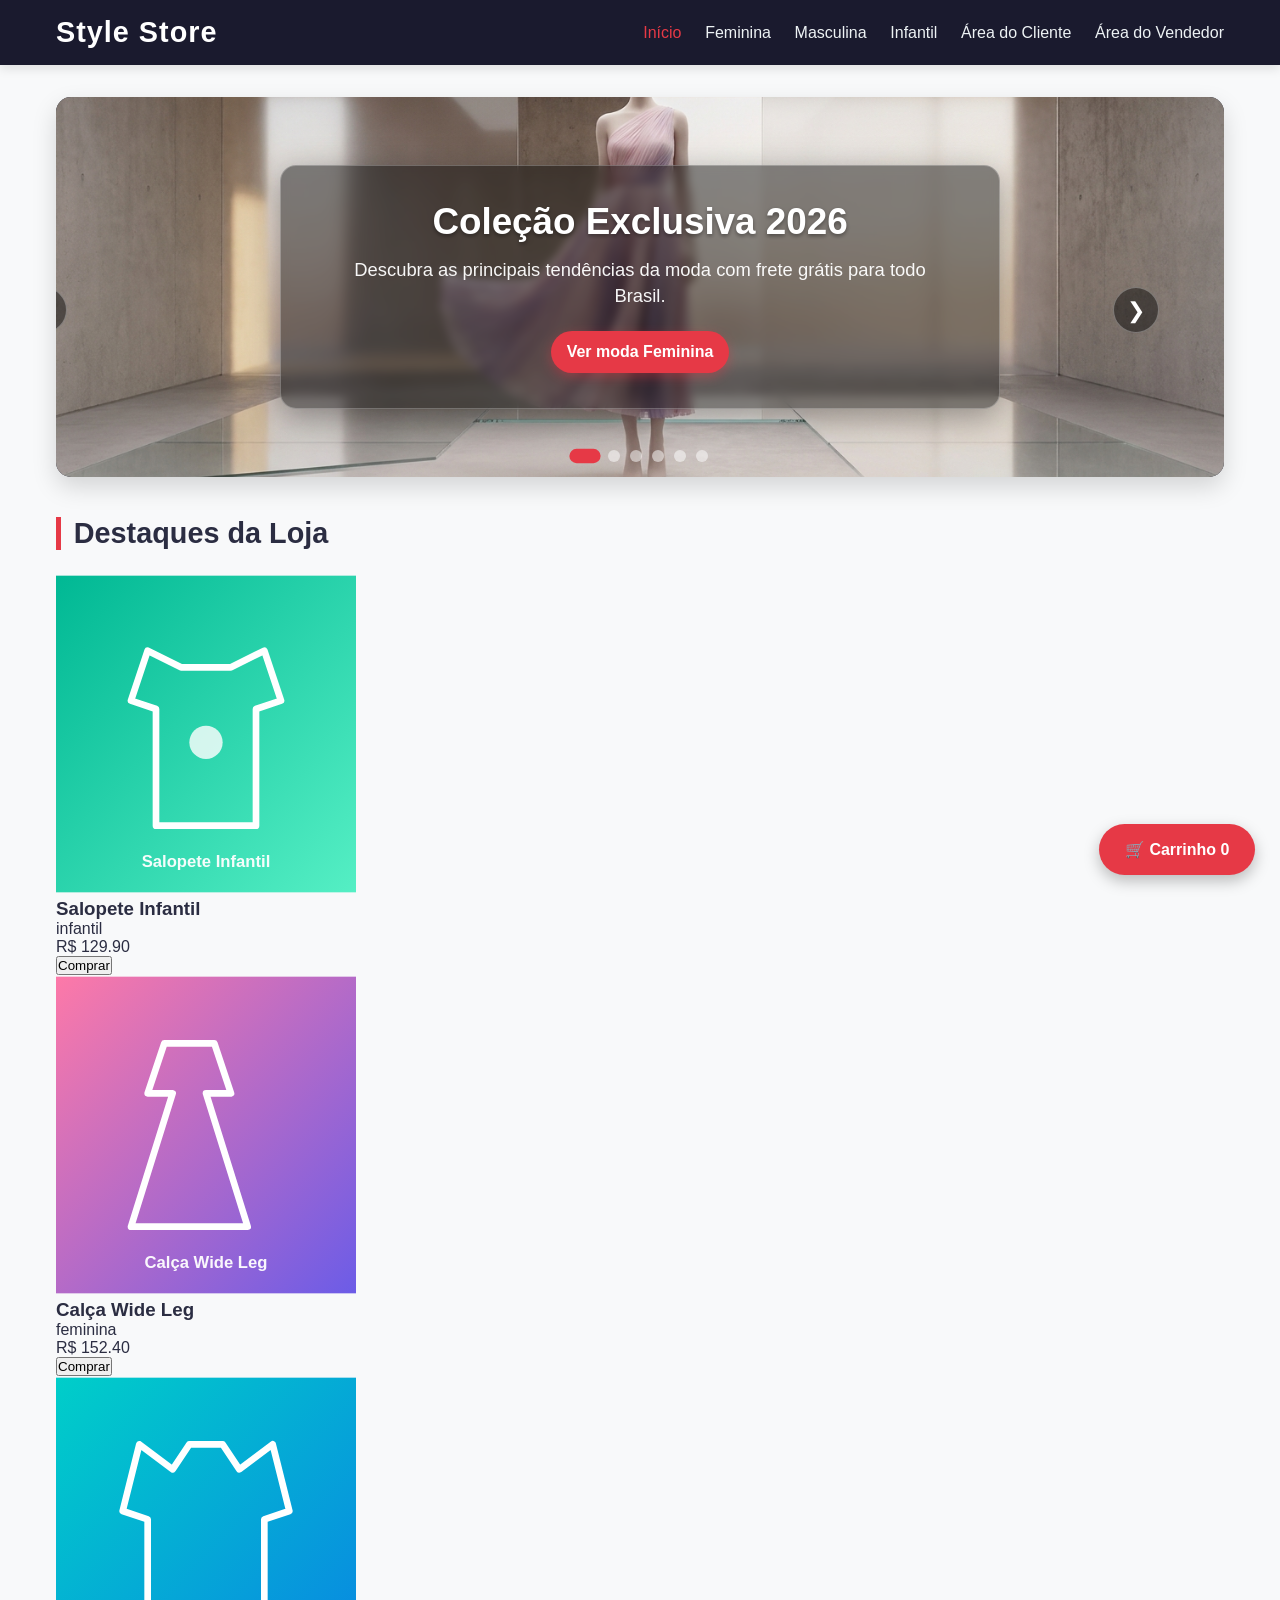
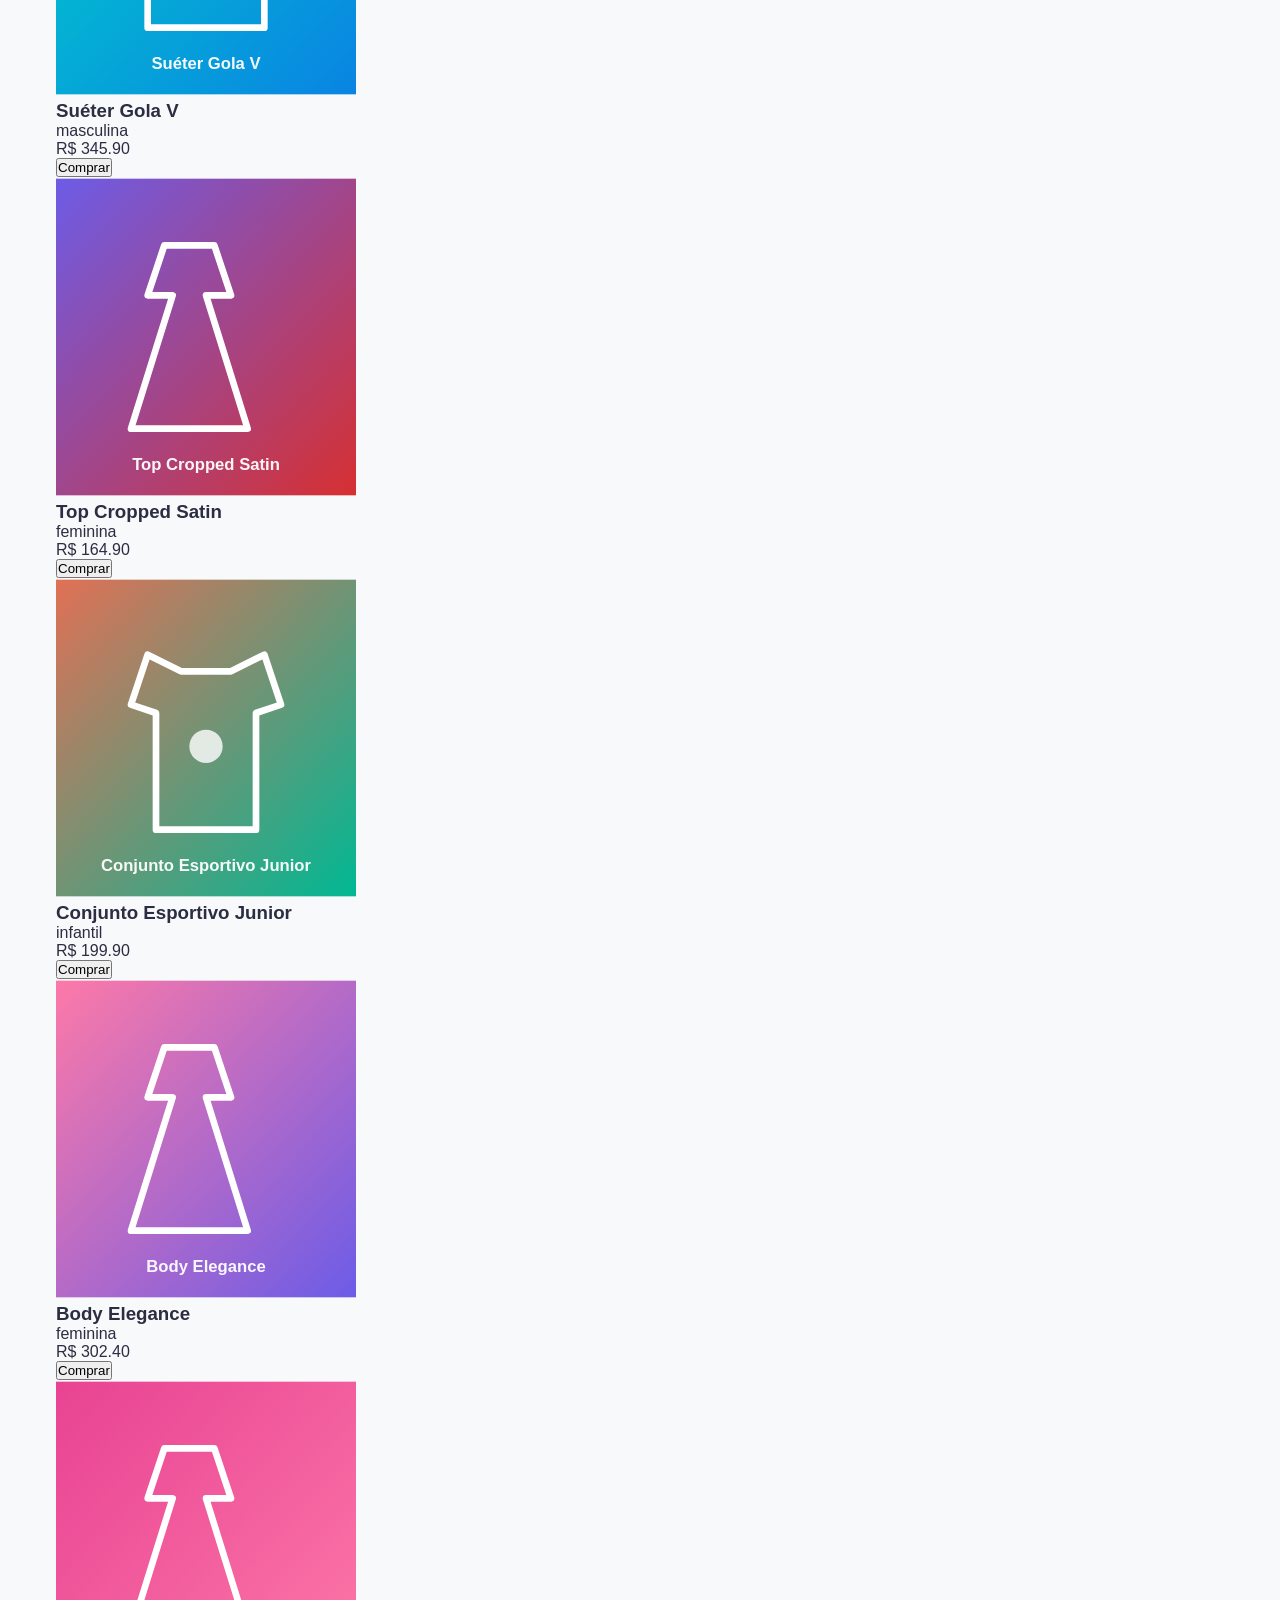
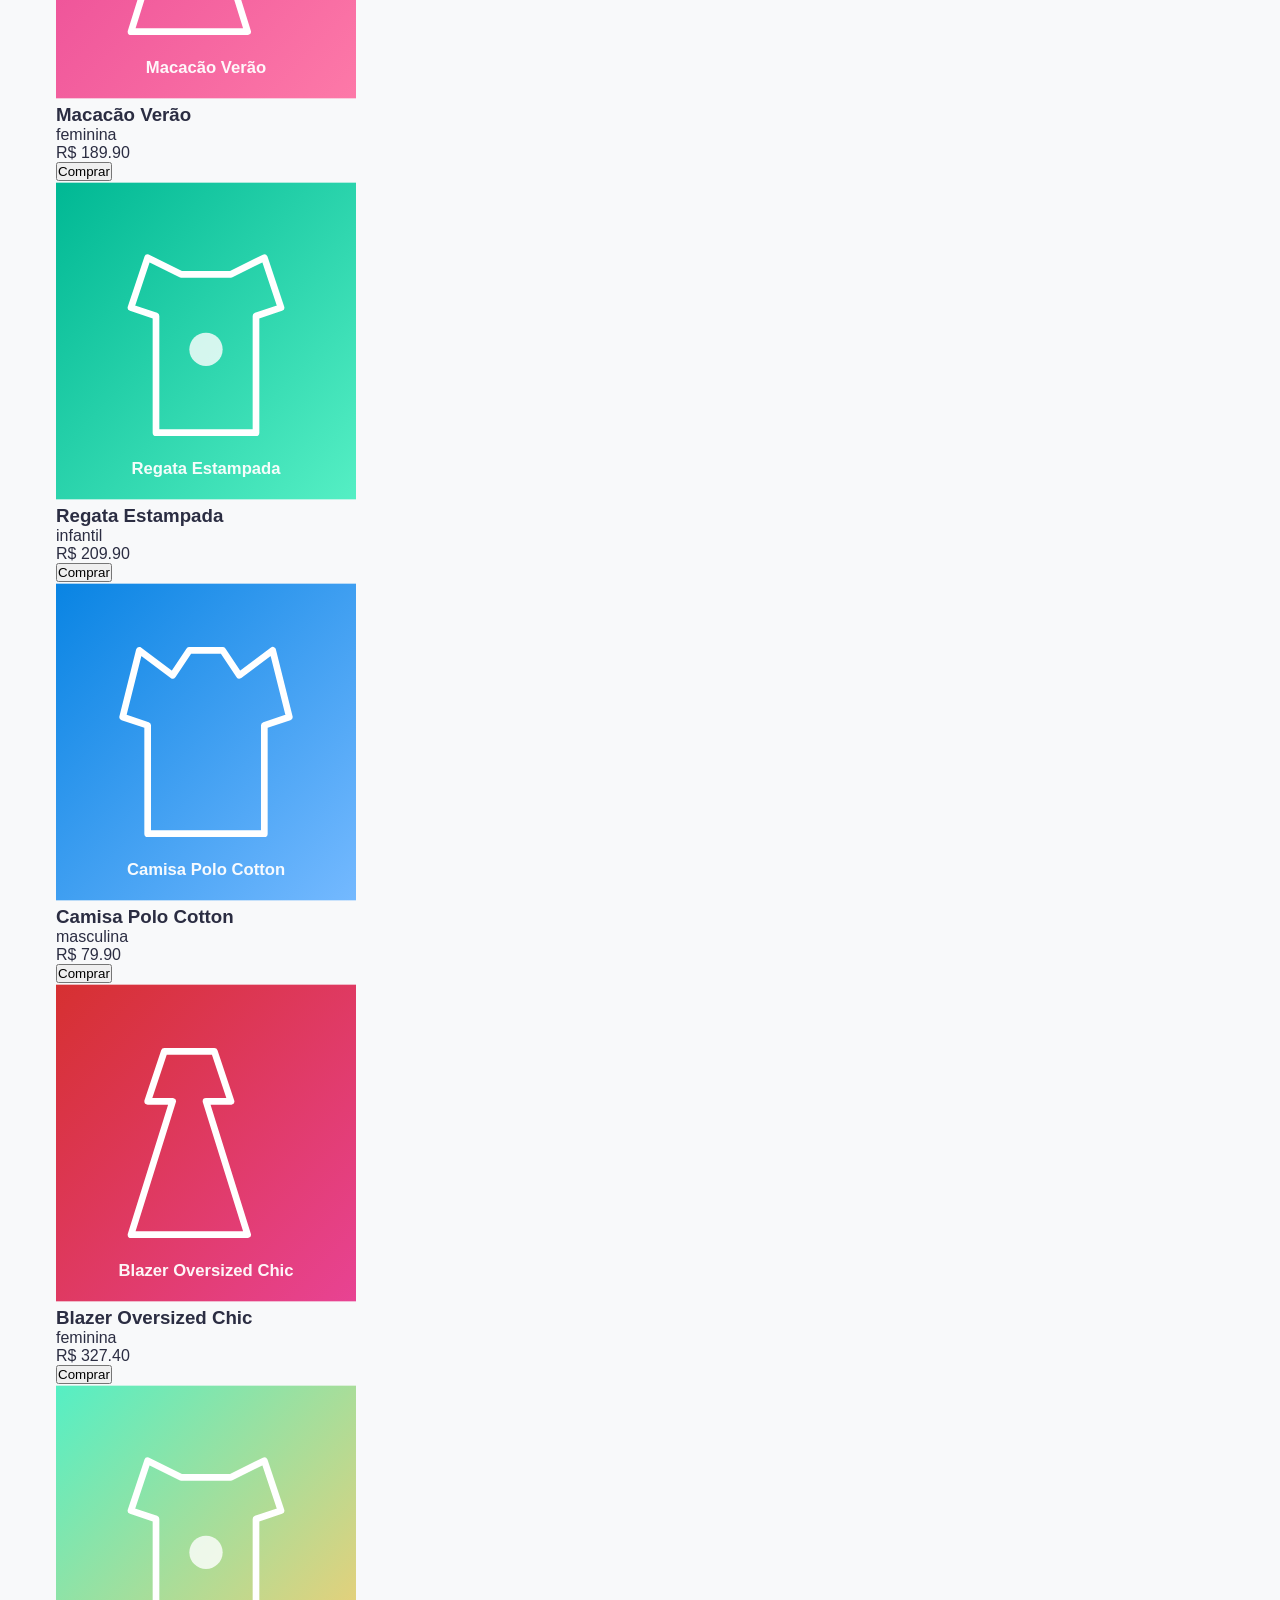
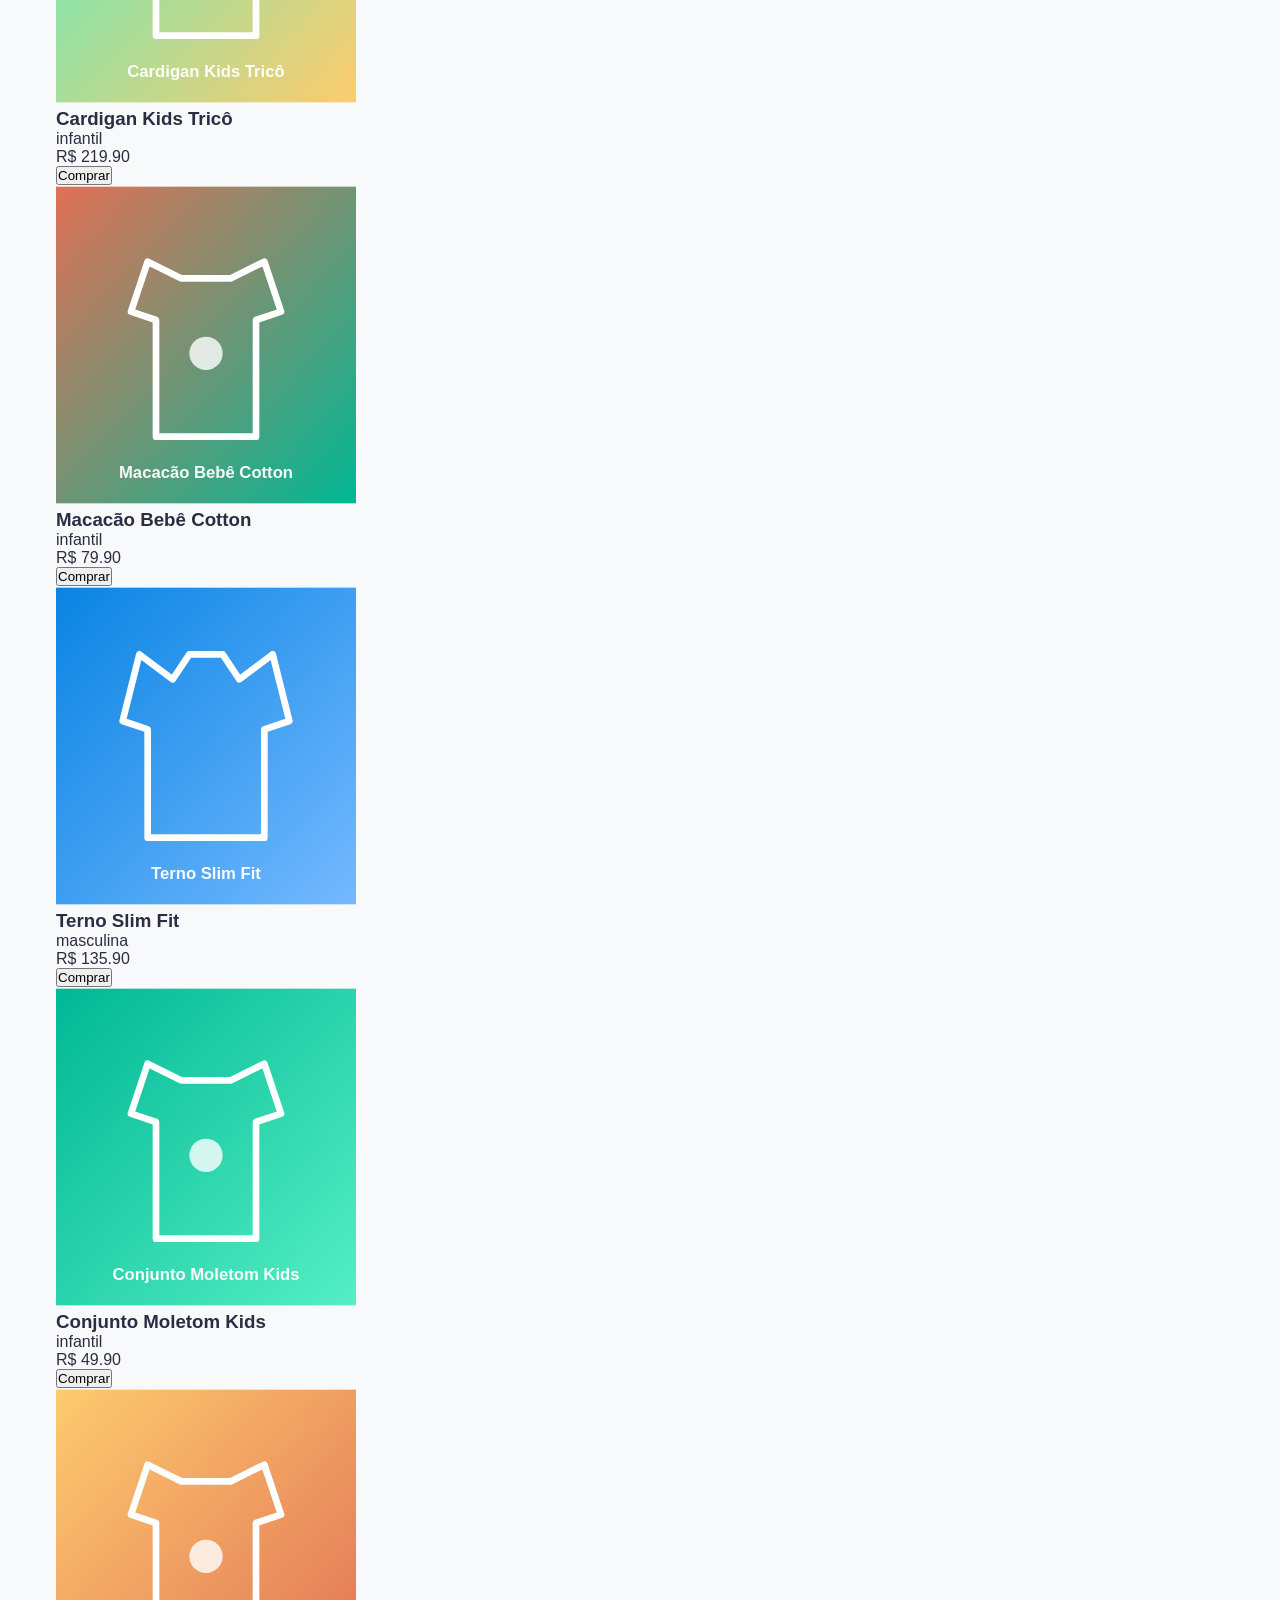
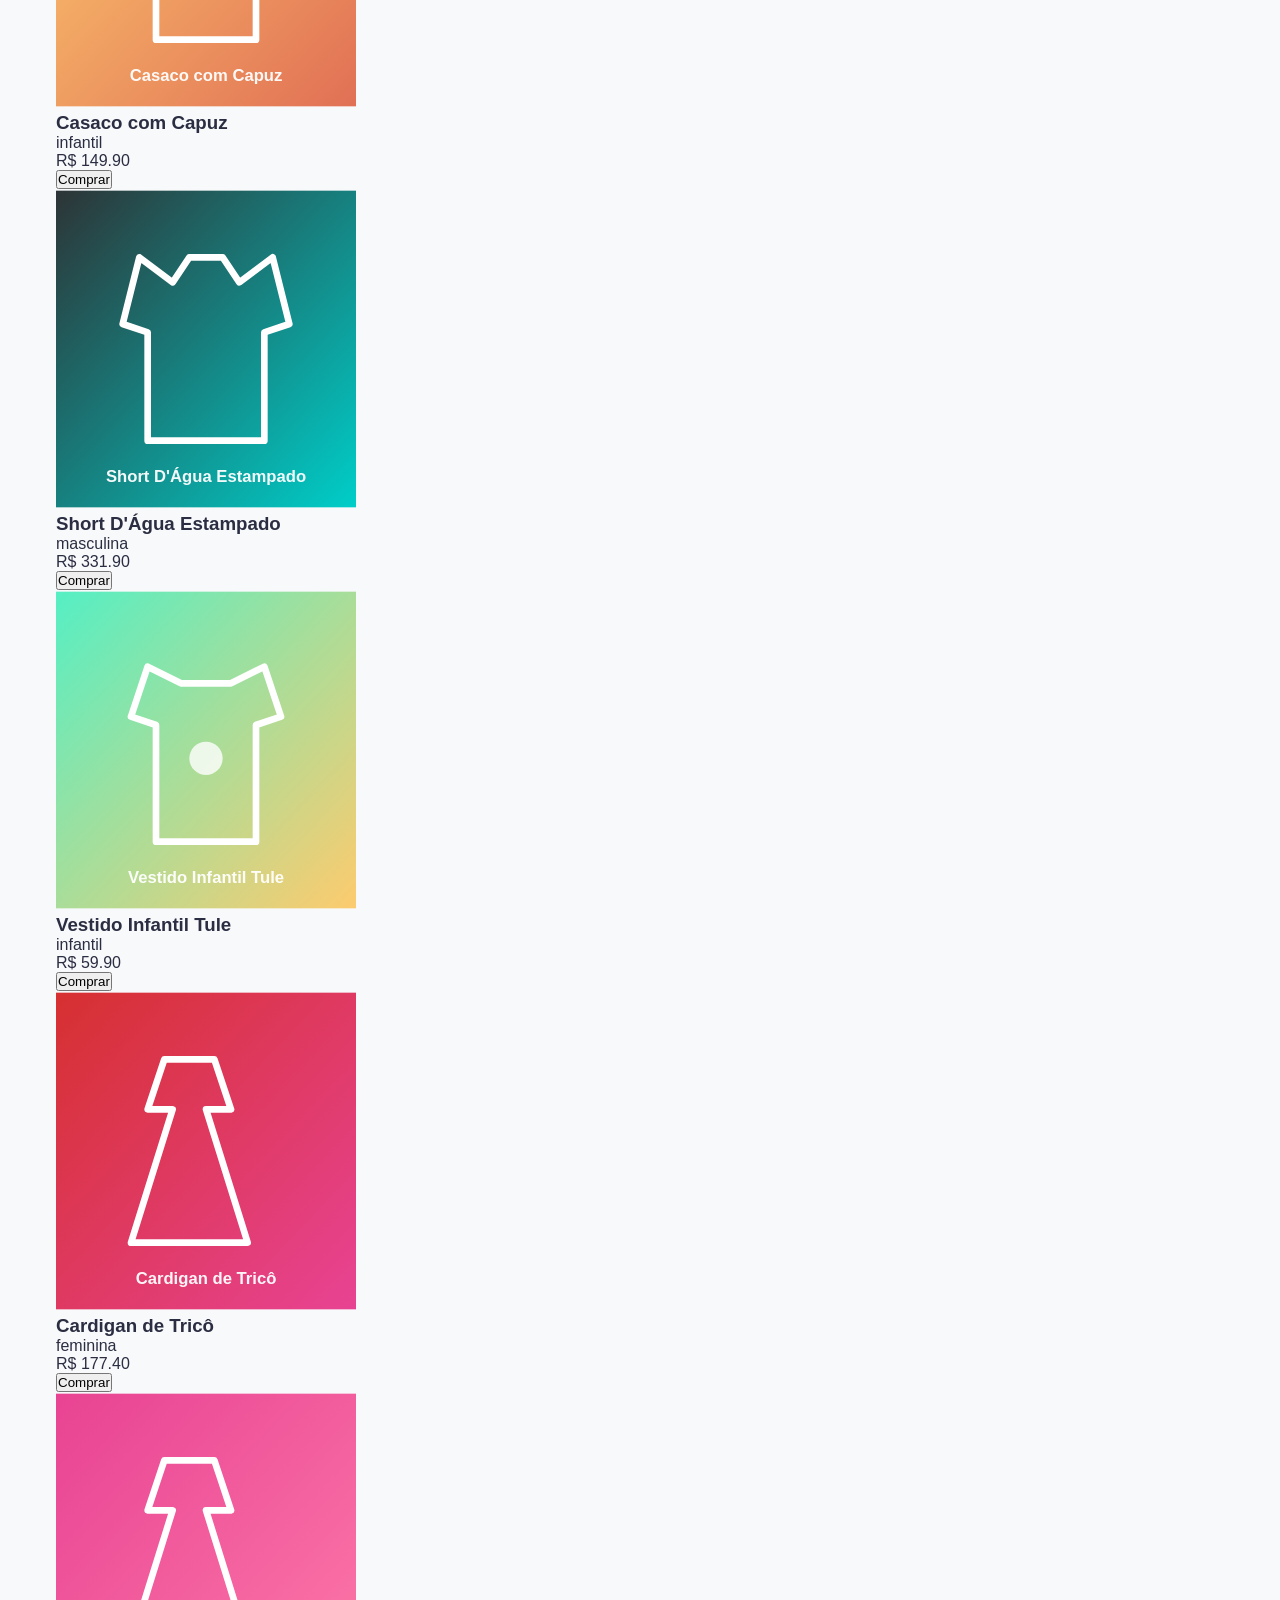
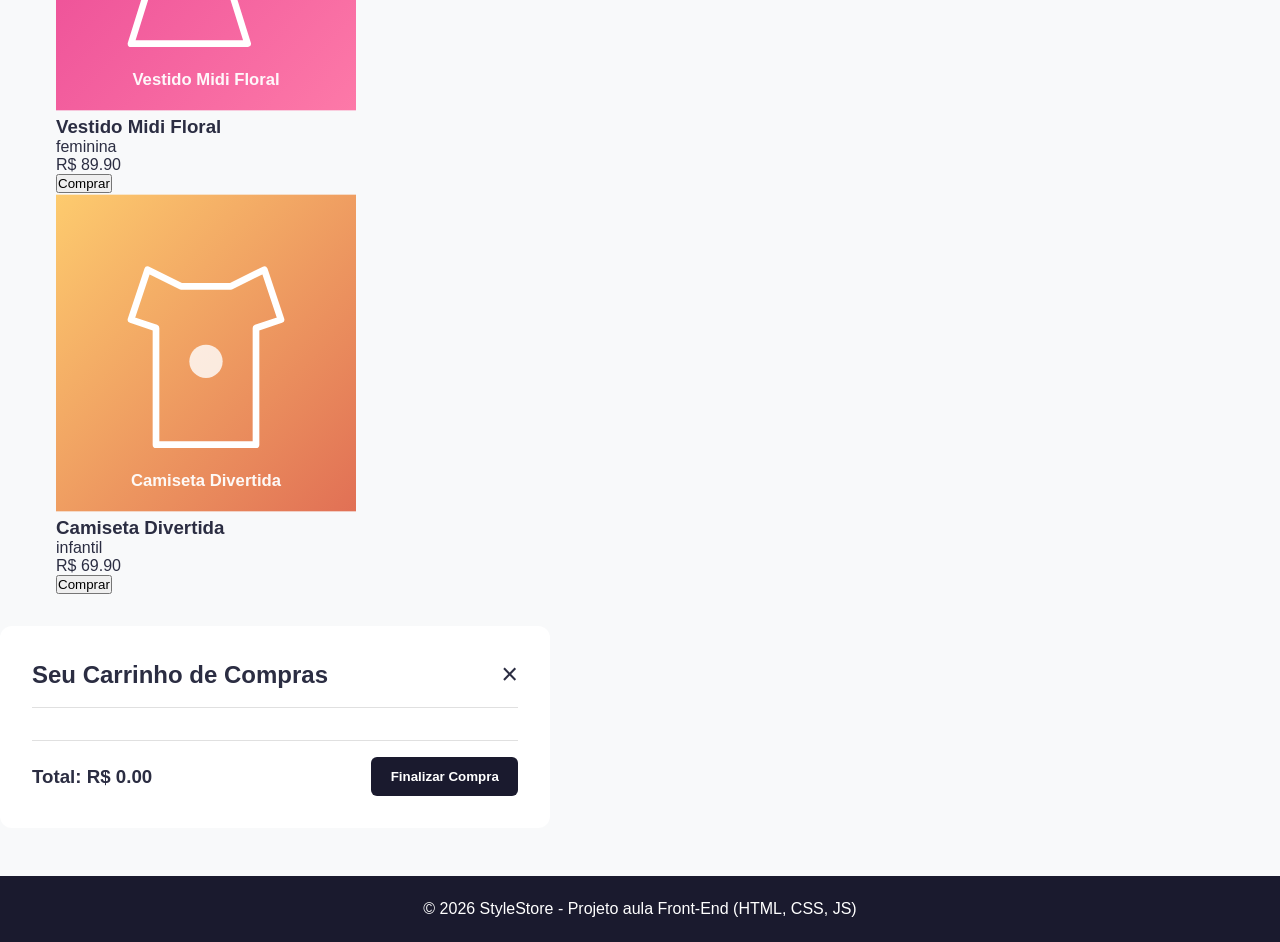
<file: index.html>
<!DOCTYPE html>
<html lang="pt-br">
 
<head>
    <meta charset="UTF-8">
    <meta name="viewport" content="width=device-width, initial-scale=1.0">
    <title>Style Store - Home</title>
    <link rel="stylesheet" href="css/style.css">
</head>
 
<body>
 
    <!-- Cabeçalho Principal -->
    <header>
        <div class="header-container">
            <h1>Style Store</h1>
 
            <nav>
                <a href="index.html" class="active">Início</a>
                <a href="feminina.html">Feminina</a>
                <a href="masculina.html">Masculina</a>
                <a href="infantil.html">Infantil</a>
                <a href="cliente.html">Área do Cliente</a>
                <a href="vendedor.html">Área do Vendedor</a>
            </nav>
        </div>
    </header>
 
    <!-- Conteúdo Principal -->
    <main class="container">
 
        <!-- Banner Carrossel -->
        <section class="carrossel-container"
            onmouseenter="pausarCarrossel()"
            onmouseleave="iniciarCarrosselAuto()">
 
            <div class="carrossel-wrapper" id="carrossel-slides">
                <!-- Slides gerados pelo JavaScript -->
            </div>
 
            <!-- Botões de Navegação -->
            <button class="carrossel-btn btn-prev"
                onclick="mudarSlide(-1)"
                aria-label="Slide Anterior">
                &#10094;
            </button>
 
            <button class="carrossel-btn btn-next"
                onclick="mudarSlide(1)"
                aria-label="Próximo Slide">
                &#10095;
            </button>
 
            <!-- Indicadores -->
            <div class="carrossel-indicadores"
                id="carrossel-indicadores">
            </div>
 
        </section>
 
        <!-- Produtos em Destaque -->
        <section>
            <h2 class="titulo-secao">Destaques da Loja</h2>
 
            <div id="grid-destaques" class="grid-produtos">
            </div>
        </section>
 
    </main>
 
    <!-- Botão Flutuante do Carrinho -->
    <div class="carrinho-flutuante"
        onclick="abrirModalCarrinho()">
 
        🛒 Carrinho
        <span id="carrinho-qtd">0</span>
 
    </div>
 
    <!-- Modal do Carrinho -->
    <div id="modal-carrinho" class="modal">
 
        <div class="modal-content">
 
            <div class="modal-header">
                <h2>Seu Carrinho de Compras</h2>
 
                <span class="fechar"
                    onclick="fecharModalCarrinho()">
                    &times;
                </span>
            </div>
 
            <div id="carrinho-itens" class="carrinho-corpo">
            </div>
 
            <div class="carrinho-rodape">
 
                <h3>
                    Total: R$
                    <span id="carrinho-total">0.00</span>
                </h3>
 
                <button class="btn-primary"
                    onclick="finalizarCompra()">
                    Finalizar Compra
                </button>
 
            </div>
 
        </div>
 
    </div>
 
    <!-- Rodapé -->
    <footer>
        <p>
            &copy; 2026 StyleStore - Projeto aula Front-End
            (HTML, CSS, JS)
        </p>
    </footer>
 
    <!-- JavaScript Principal -->
    <script src="js/main.js"></script>
 
    <script>
        document.addEventListener('DOMContentLoaded', () => {
            iniciarCarrosselBanners();
            renderizarDestaques();
        });
    </script>
 
</body>
</html>
</file>
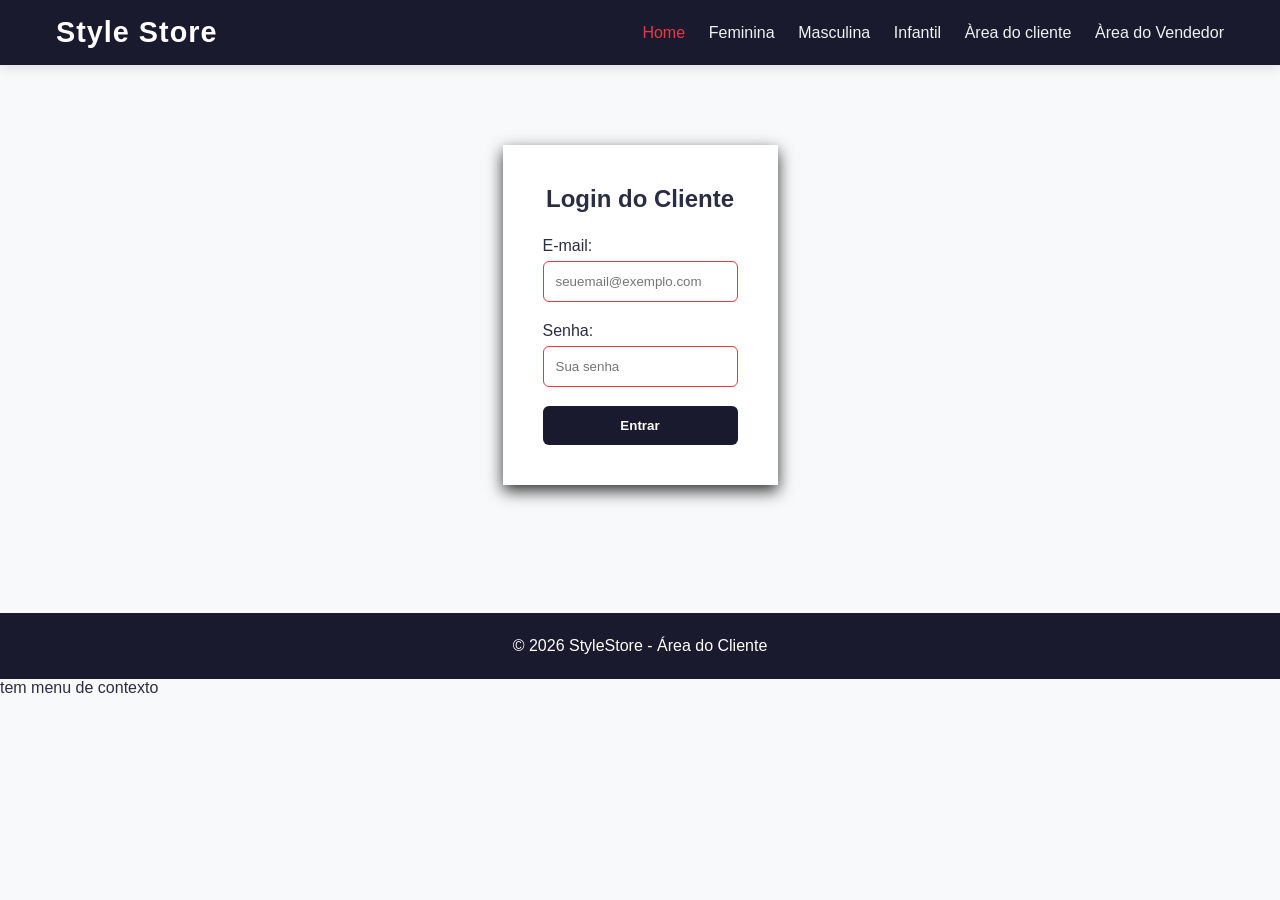
<file: cliente.html>
<!DOCTYPE html>
<html lang="pt-br">
 
<head>
    <meta charset="UTF-8">
    <meta name="viewport" content="width=device-width, initial-scale=1.0">
    <title>Style Store - Área do Cliente </title>
    <link rel="stylesheet" href="css/style.css">
</head>
 
<body>
 
    <!-- Cabeçalho Principal com navegação -->
     <header>
        <div class="header-container">
            <h1>Style Store</h1>
            <nav>
                <a href="index.html" class="active">Home</a>
                <a href="feminina.html">Feminina</a>
                <a href="masculina.html">Masculina</a>
                <a href="infantil.html">Infantil</a>
                <a href="cliente.html">Àrea do cliente</a>
                <a href="vendedor.html">Àrea do Vendedor</a>
 
            </nav>
        </div>
     </header>
 
     <main class="container">
        <!-- Formulario de autenticação -->
         <div id="box-login" class="card-form">
         <h2>Login do Cliente</h2>
         <form onsubmit="realizarLoginCliente(event)">
            <div class="form-group">
                <label>E-mail:</label>
                <input  type="email" id="cliente-email" required placeholder="seuemail@exemplo.com">
                </div>
                <div class="form-group">
                    <label>Senha:</label>
                    <input type="password" id="cliente-senha" required placeholder="Sua senha">
                </div>
                <button type="submit" class="btn-primary btn-block">Entrar</button>
            </form>
         </div>
 
          <!-- Painel de Acomphamento de Pedidos (Exibo após o login)-->
           <div id="painel-cliente" class="painel-escondido">
            <div class="topo-painel">
                <h2>Bem-vindo(a), <span id="nome-usuario-logado">Cliente</span>!</h2>
                <button class="btn-secundario" onclick="realizarLogout()">Sair</button>
            </div>
 
            <h3 class="subtitulo-painel">Meus Pedidos Realizados</h3>
            <div class="tabela-container">
                <table>
                    <thead>
                        <tr>
                                    <th>N° Pedido</th>
                                    <th>Data</th>
                                    <th>Itens</th>
                                     <th>Total</th>
                                    <th>Status de Acomphamento</th>
                                </tr>
                            </thead>
                        <tbody id="tabela-pedidos-cliente"></tbody>
                    </table>
                </div>
           </div>
     </main>
 
     <footer>
            <p>&copy; 2026 StyleStore - Área do Cliente</p>
           </footer>
 
           <!-- Script JavaScript Principal -->
            <script src="js/main.js"></script>
            <script>
                document.addEventListener('DOMContentLoaded', () => {
                  renderizarDestaques();
                });
            </script>
</body>
</html>
tem menu de contexto
 
    <script>
        document.addEventListener('DOMContentLoaded', () => {
            iniciarCarrosselBanners();
            verificarSessaoCliente();
        });
    </script>
 
</body>
</html>
</file>
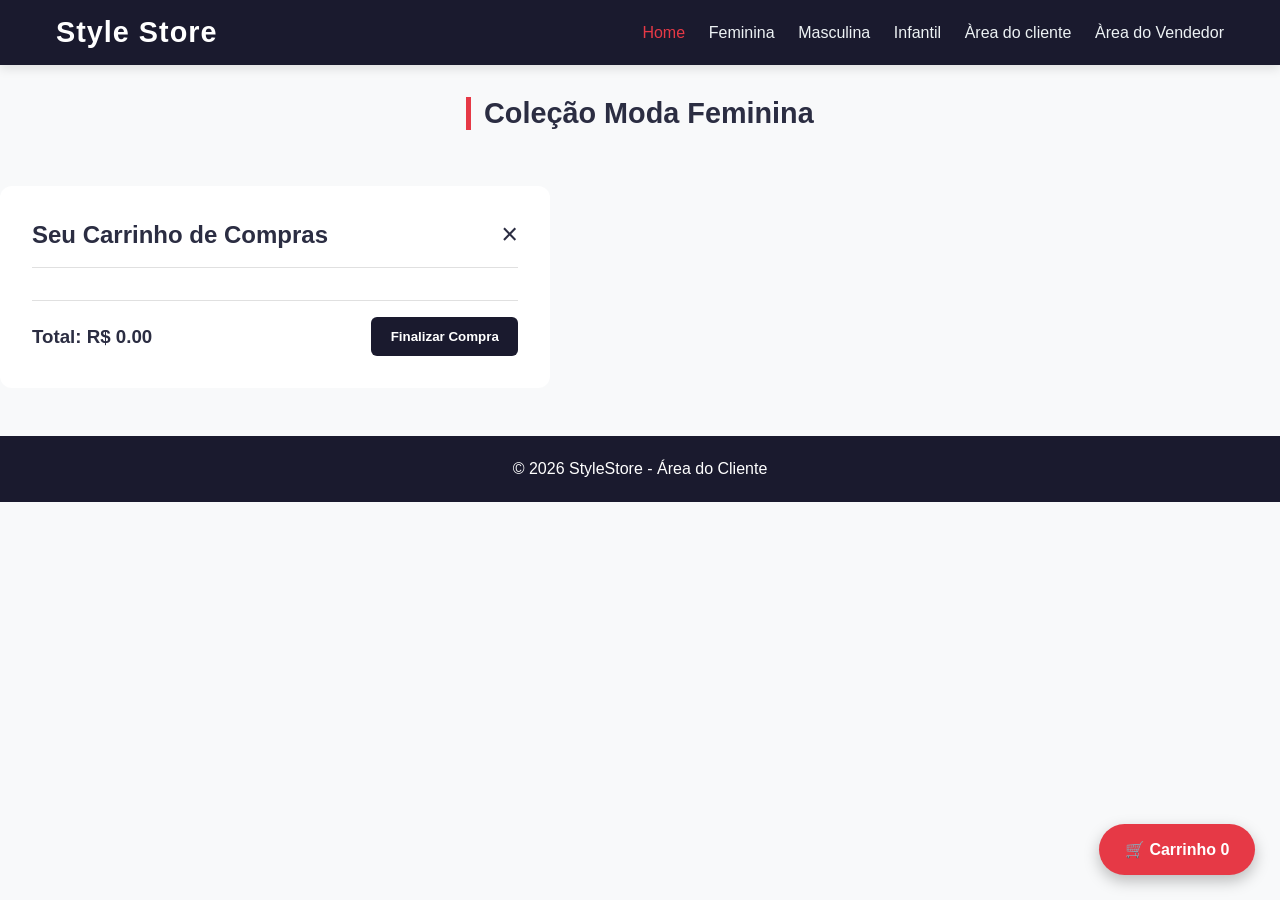
<file: feminina.html>
<!DOCTYPE html>
<html lang="pt-br">
 
<head>
    <meta charset="UTF-8">
    <meta name="viewport" content="width=device-width, initial-scale=1.0">
    <title>Style Store - Moda Feminina</title>
    <link rel="stylesheet" href="css/style.css">
</head>
 
<body>
 
    <!-- Cabeçalho Principal com navegação -->
     <header>
        <div class="header-container">
            <h1>Style Store</h1>
            <nav>
                <a href="index.html" class="active">Home</a>
                <a href="feminina.html">Feminina</a>
                <a href="masculina.html">Masculina</a>
                <a href="infantil.html">Infantil</a>
                <a href="cliente.html">Àrea do cliente</a>
                <a href="vendedor.html">Àrea do Vendedor</a>
 
            </nav>
        </div>
     </header>
     <main class="container">
        <h2 class="titulo-secao">Coleção Moda Feminina</h2>
        <div id="grid-feminina" class="grid-produtos"></div>
     </main>
 
     <div class="carrinho-flutuante" onclick="abrirModalCarrinho()">
         🛒 Carrinho <span id="carrinho-qtd">0</span>  
         </div>
 
         <!-- Modal do Carrinho de Compras -->
          <div id="modal-carrinho" class="modal">
            <div class="modal-content">
                <div class="modal-header">
                    <h2>Seu Carrinho de Compras</h2>
                    <span class="fechar" onclick="fecharModalCarrinho()">&times;</span>
                </div>
                <div id="carrinho-itens" class="carrinho-corpo"></div>
                <div class="carrinho-rodape">
                    <h3>Total: R$ <span id="carrinho-total">0.00</span></h3>
                    <button class="btn-primary" onclick="finalizarCompra()">Finalizar Compra</button>
                </div>
            </div>
          </div>
 
          <footer>
            <p>&copy; 2026 StyleStore - Área do Cliente</p>
           </footer>
 
           <!-- Script JavaScript Principal -->
            <script src="js/main.js"></script>
            <script>
                document.addEventListener('DOMContentLoaded', () => {
                  verificarSessaoCliente();
                });
            </script>
 
 
</body>
</html>
</file>
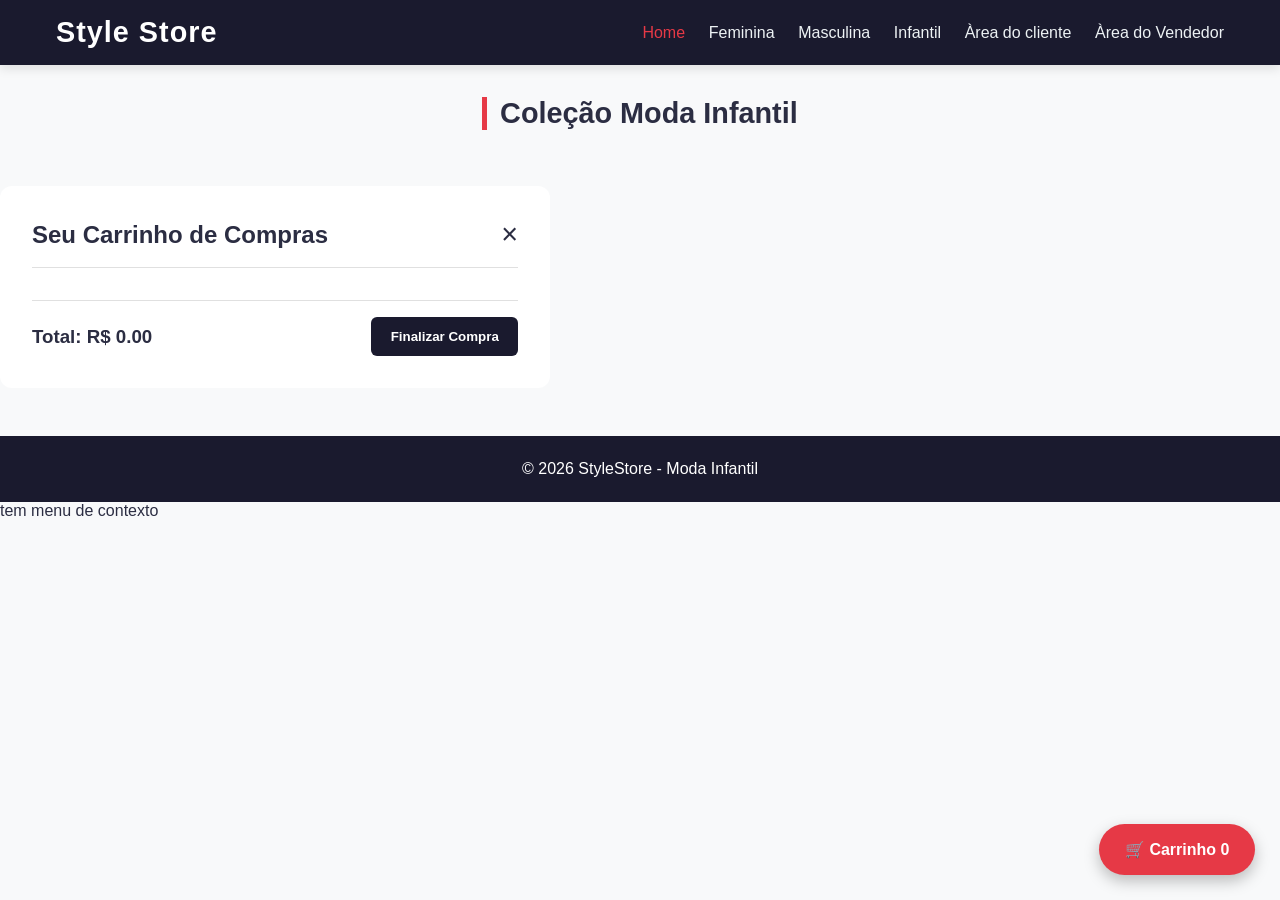
<file: infantil.html>
<!DOCTYPE html>
<html lang="pt-br">
 
<head>
    <meta charset="UTF-8">
    <meta name="viewport" content="width=device-width, initial-scale=1.0">
    <title>Style Store - Moda Infantil</title>
    <link rel="stylesheet" href="css/style.css">
</head>
 
<body>
 
    <!-- Cabeçalho Principal com navegação -->
     <header>
        <div class="header-container">
            <h1>Style Store</h1>
            <nav>
                <a href="index.html" class="active">Home</a>
                <a href="feminina.html">Feminina</a>
                <a href="masculina.html">Masculina</a>
                <a href="infantil.html">Infantil</a>
                <a href="cliente.html">Àrea do cliente</a>
                <a href="vendedor.html">Àrea do Vendedor</a>
 
            </nav>
        </div>
     </header>
 
     <main class="container">
        <h2 class="titulo-secao">Coleção Moda Infantil</h2>
        <div id="grid-infantil" class="grid-produtos"></div>
     </main>
 
     <div class="carrinho-flutuante" onclick="abrirModalCarrinho()">
         🛒 Carrinho <span id="carrinho-qtd">0</span>  
         </div>
 
         <!-- Modal do Carrinho de Compras -->
          <div id="modal-carrinho" class="modal">
            <div class="modal-content">
                <div class="modal-header">
                    <h2>Seu Carrinho de Compras</h2>
                    <span class="fechar" onclick="fecharModalCarrinho()">&times;</span>
                </div>
                <div id="carrinho-itens" class="carrinho-corpo"></div>
                <div class="carrinho-rodape">
                    <h3>Total: R$ <span id="carrinho-total">0.00</span></h3>
                    <button class="btn-primary" onclick="finalizarCompra()">Finalizar Compra</button>
                </div>
            </div>
          </div>
 
          <footer>
            <p>&copy; 2026 StyleStore - Moda Infantil</p>
           </footer>
 
           <!-- Script JavaScript Principal -->
            <script src="js/main.js"></script>
            <script>
                document.addEventListener('DOMContentLoaded', () => {
                  renderizarDestaques();
                });
            </script>
 
 
</body>
</html>
tem menu de contexto
 
    <script>
        document.addEventListener('DOMContentLoaded', () => {
            iniciarCarrosselBanners();
            renderizarDestaques();
        });
    </script>
 
</body>
</html>
</file>
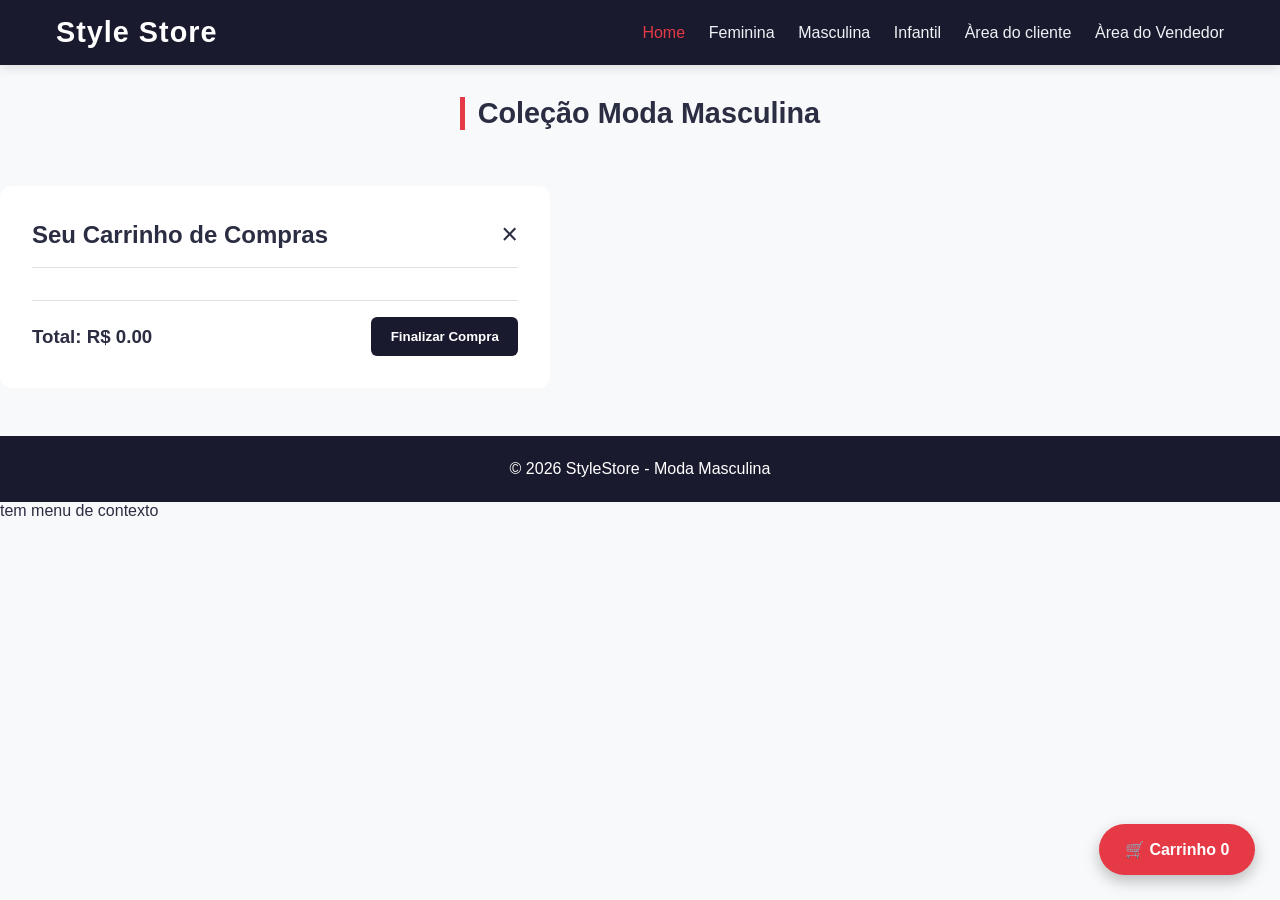
<file: masculina.html>
<!DOCTYPE html>
<html lang="pt-br">
 
<head>
    <meta charset="UTF-8">
    <meta name="viewport" content="width=device-width, initial-scale=1.0">
    <title>Style Store - Moda Masculina</title>
    <link rel="stylesheet" href="css/style.css">
</head>
 
<body>
 
    <!-- Cabeçalho Principal com navegação -->
     <header>
        <div class="header-container">
            <h1>Style Store</h1>
            <nav>
                <a href="index.html" class="active">Home</a>
                <a href="feminina.html">Feminina</a>
                <a href="masculina.html">Masculina</a>
                <a href="infantil.html">Infantil</a>
                <a href="cliente.html">Àrea do cliente</a>
                <a href="vendedor.html">Àrea do Vendedor</a>
 
            </nav>
        </div>
     </header>
 
     <main class="container">
        <h2 class="titulo-secao">Coleção Moda Masculina</h2>
        <div id="grid-masculina" class="grid-produtos"></div>
     </main>
 
     <div class="carrinho-flutuante" onclick="abrirModalCarrinho()">
         🛒 Carrinho <span id="carrinho-qtd">0</span>  
         </div>
 
         <!-- Modal do Carrinho de Compras -->
          <div id="modal-carrinho" class="modal">
            <div class="modal-content">
                <div class="modal-header">
                    <h2>Seu Carrinho de Compras</h2>
                    <span class="fechar" onclick="fecharModalCarrinho()">&times;</span>
                </div>
                <div id="carrinho-itens" class="carrinho-corpo"></div>
                <div class="carrinho-rodape">
                    <h3>Total: R$ <span id="carrinho-total">0.00</span></h3>
                    <button class="btn-primary" onclick="finalizarCompra()">Finalizar Compra</button>
                </div>
            </div>
          </div>
 
          <footer>
            <p>&copy; 2026 StyleStore - Moda Masculina</p>
           </footer>
 
           <!-- Script JavaScript Principal -->
            <script src="js/main.js"></script>
            <script>
                document.addEventListener('DOMContentLoaded', () => {
                  renderizarDestaques();
                });
            </script>
 
 
</body>
</html>
tem menu de contexto
 
    <script>
        document.addEventListener('DOMContentLoaded', () => {
            iniciarCarrosselBanners();
            renderizarDestaques();
        });
    </script>
 
</body>
</html>
</file>
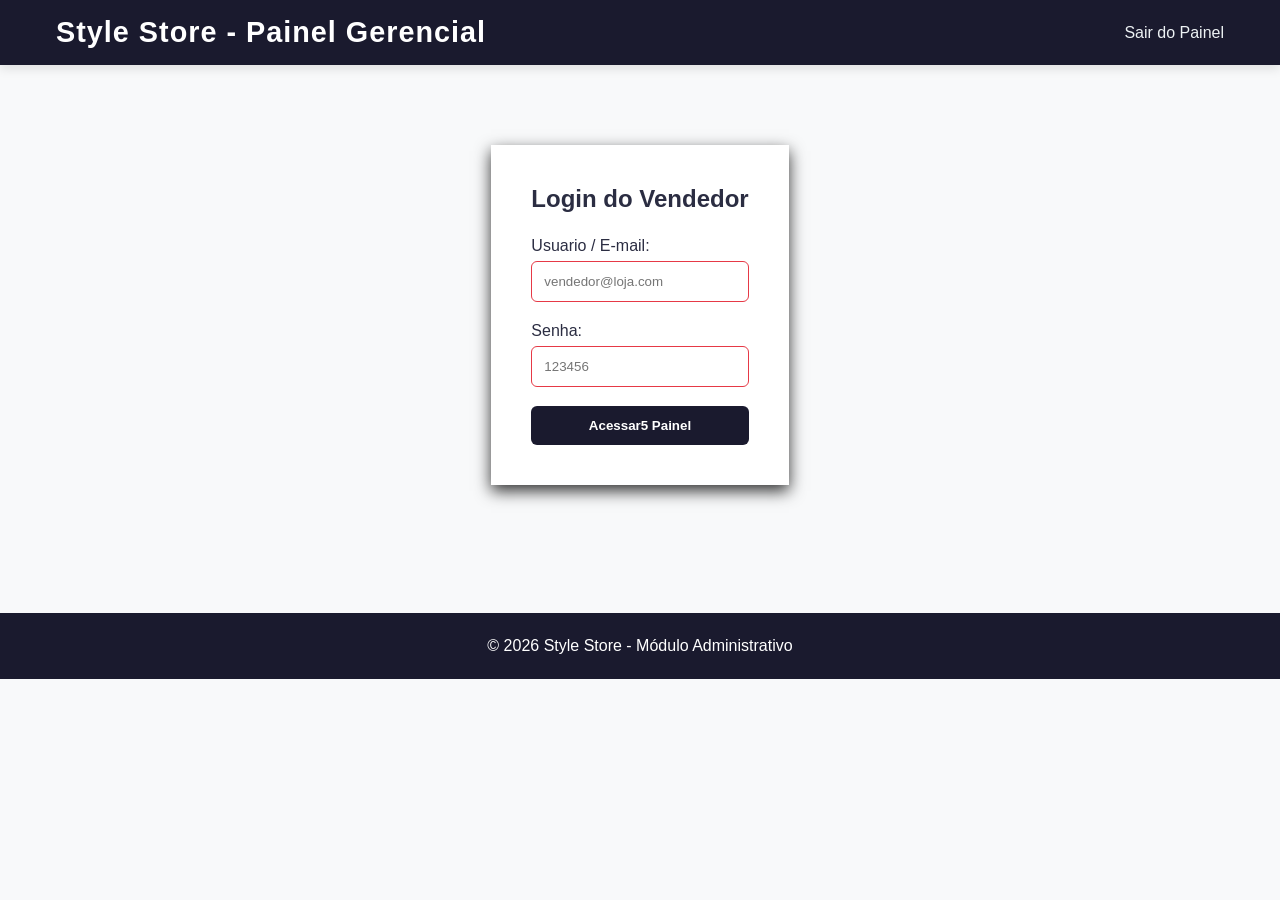
<file: vendedor.html>
<!DOCTYPE html>
<html lang="pt-br">
 
<head>
    <meta charset="UTF-8">
    <meta name="viewport" content="width=device-width, initial-scale=1.0">
    <title>Style Store - Área do vendedor</title>
    <link rel="stylesheet" href="css/style.css">
</head>
 
<body>
 
    <!-- Cabeçalho Principal com navegação -->
     <header>
        <div class="header-container">
            <h1>Style Store - Painel Gerencial</h1>
            <nav>
                <a href="index.html">Sair do Painel</a>  
            </nav>
        </div>
     </header>
 
     <main class="container">
        <!-- Tela de login do Vendedor-->
         <div id="box-login-vendedor" class="card-form">
            <h2>Login do Vendedor</h2>
            <form onsubmit="realizarLoginVendedor(event)">
                <div class="form-group">
                    <label>Usuario / E-mail:</label>
                    <input type="text" id="vendedor-user" required placeholder="vendedor@loja.com">
                </div>
                <div class="form-group">
                    <label>Senha:</label>
                    <input type="password" id="vendedor-pass" required placeholder="123456">
                </div>
                <button type="submit" class="btn-primary btn-block">Acessar5 Painel</button>
            </form>
         </div>
 
         <!-- Dashboard Adiministrativo (Exibido após Login)-->
          <div id="painel-vendedor" class="painel-escondido">
            <div class="topo-painel">
                <h2>Painel de Controle de Vendas </h2>
                <button class="btn-secundario" onclick="realizarLogoutVendedor()">Sair</button>
            </div>
 
         <!-- Botões de Exportação de Relatorio-->
          <section class="card-relatorios">
            <h3>Gerar Relatorios de Vendas</h3>
            <p>Selecione o formato desejado para Exportação instanânea:</p>
            <div class="acoes-relatorio">
                <button class="btn-relatorio btn-csv" onclick="exportarCSV()">Exportar CSV</button>
                <button class="btn-relatorio btn-excel" onclick="exportarEXCEL()">Exportar Excel</button>
                <button class="btn-relatorio btn-pdf" onclick="exportarPDF()">Exportar PDF</button>
            </div>
          </section>
 
          <!-- Tabela geral de Vendas Para Impressão e vizualização -->
           <section id="area-relatorio-impressao">
            <div class="cabecalho-relatorio-pdf">
            <h2>Style Store - Relatorio Official de Vendas</h2>
            <p>Emissão: <span id="data-relatorio"></span></p>
            <div>
 
                <h3>Historico de Pedidos Registrados</h3>
                <div class="tabela-container">
                    <table>
                        <thead>
                            <tr>
                                <th>ID Pedido</th>
                                <th>Cliente</th>
                                <th>E-mail</th>
                                <th>Data</th>
                                <th>Total (R$)</th>
                                <th>Status</th>
                            </tr>
                        </thead>
                        <tbody id="tabela-vendas-vendedor"></tbody>
                    </table>
                </div>
           </section>
          </div>
     </main>

     <footer>
            <p>&copy; 2026 Style Store - Módulo Administrativo</p>
        </footer>
 
        <script src="js/main.js"></script>
        <script>
            document.addEventListener('DOMContentLoader',() =>{
                verificarSessaoVendedor();
            });
        </script>
</body>
</file>
<file: css/style.css>
/* Configurações gerais e variaveis */
/* Definição de Cores para serem reutilizadas */
/* :root => O root, representa o elemento raiz da pagina HTML <html>*/
/* Ficando disponivel para a toda a pagina HTML */
 
:root {
    --prymary-color: #1a1a2e;
    --accent-color: #e63946;
    --bg-color: #f8f9fa;
    --card-bg:#ffffff;
    --text-color:#2b2d42;
    --border-color:#e0e0e0;
    --success-color:#2a9d8f;
}
 
/* Estilos basicos para todos os elementos da pagina */
/* O asterico '*' é o seletor universal, ele seleciona todos os elementos da pagina */
 
* {
    box-sizing: border-box; /* Controla como o navegador calcula a largura e altura dos elementos*/
    margin: 0; /* Remove as margens externas padrão */
    padding: 0; /* Remove os espaçamentos internos padrão */
    font-family: 'Segoe UI', Tahoma, Geneva, Verdana, sans-serif;
}
 
body{
    background-color: var(--bg-color);
    color: var(--text-color);
    display: flex; /* Transforma um elemento container flexivel, facilitando o alinhamento e distribuição dos elementos de um pagina*/
    flex-direction: column; /* Organiza os elementos de cima para baixo, muito utilizado para formularios, menus ferticais, barras laterais etc. */
    min-width: 100vh; /* Define a altura minima de um elemento HTML como 100% da altura da janela do navegador */
    /* vh = viewport Height = altura da área visivel da tela do navegador */
}
 
/* Trabalhando a Classe .container */
/* A Classe container é normalmente usada para centralizar e organizar o conteudo principal da pagina */
.container{
    max-width: 1200px;/* Define a largura maxima do elemento */
    margin: 2rem auto; /* Define margens externas */
    /* rem é uma unidade baseada no tamanho da fonte raiz, exemplo: 1rem = 16px entao 2rem = 32px */
    padding: 0 1rem; /* Define espaço interno - 0px em cima e embaixo - 1rem = 16px nas laterais */
    flex: 1; /* Ocupe todo o espaço disponivel */
}
 
/* Cabeçalho e Navegação */
header{
    background-color: var(--prymary-color);
    color: white;
    padding: 1rem 0;
    box-shadow: 0 4px 10px rgba(0,0,0,0.1);
}
 
.header-container{
    max-width: 1200px;
    margin: 0 auto;
    padding: 0 1rem;
    display: flex;
    justify-content: space-between;
    align-items: center;
    flex-wrap: wrap; /* Quebra de linha  quando não houver espaço suficiente */
}
 
header h1{
    font-size: 1.8rem;
    letter-spacing: 1px; /* Controla  o espaçamento entre os caracteres (letras) de um texto */
}
 
nav a{
    color: #edf2f4;
    text-decoration: none;
    margin-left: 1.2rem;
    font-weight: 500;
    transition: color 0.3s;
}

nav a:hover, nav a.active{
    color: var(--accent-color);
                
}
/*Banner carrossel*/
/*Container principal*/

.carrossel-container{
    position: relative;
    width: 100%; /*ocupar 100% da largura do elemento */
    max-width: 1200px; /*Carrosel com limite máximo de 1200px*/
    height: 380px; 
    margin-bottom: 2.5rem;
    border-radius: 15px;
    overflow: hidden;
    box-shadow: 0 10px 25px rgba(0,0,0, 0.15);
    background-color: #1a1a2e;
}

.carrossel-wrapper{
    /*Esta classe guarda todos os slides do carrosel*/
    display: flex;
    width: 100%;
    height: 100%;
    transition: transform 0.6s cubic-bezier(0.25, 1, 0.5, 1);
    /* transform 0.6s = a animação dura 0.6s (animação suave, por ex 0.2 = mto rapido e 1.5 = lento*/
    /* cubic-bezier= controla a velocida da animação*/
}
.carrossel-slide{
    min-width: 100%;
    height: 100%;
    position: relative;
    display: flex;
    align-items: center;
    justify-content: center;
}

.carrossel-slide img{
    width: 100%;
    height: 100%;
    object-fit: cover;
    position: absolute;
    top: 0;
    left: 0;
    z-index: 1;
}

.carrossel-overlay{
    position: relative;
    z-index: 2;
    background:rgba(0,0,0, 0.45);
    backdrop-filter: blur(4px); /*aplica efeito de desfoque ao que está atrás de um elemento*/
    padding: 2.2rem 3rem;
    border-radius: 16px;
    text-align: center;
    color: white;
    max-width: 720px;
    margin: 0 1.5rem; /*define o espaçamento interno*/
    border: 1px solid rgba(255,255,255, 0.25);
    box-shadow: 0 8px 32px rgba(0,0,0, 0.35); /*adiciona uma sombra ao redor de um elemento*/ 
    /* 0 => sem deslocamento horizontal
    8px => sombra deslocada 8px p baixo
    32px => desfoque da sombra
    rgba => preto com 35% de opacidade transparência */
}

.carrossel-overlay h2{
    font-size: 2.3rem;
    margin-bottom: 0.9rem;
    color: #ffffff;
    text-shadow: 0 2px 4px rgba(0,0,0, 0.4);
}

.carrossel-overlay p{
    font-size: 1.15rem; /*se o padrão da fonte for de 16px = 18.4px* aumento de 15%*/
    margin-bottom: 1.4rem; /*adiciona um espaço abaixo do elemento 1.4 = 22.4px*/
    opacity: 0.95; /*coloca a transparência no elemento */
    line-height: 1.4;
}

.carrossel-overlay .btn-banner{
    display: inline-block;
    background-color:  var(--accent-color);
    color: white;
    padding: 0.75rem 1.0rem;
    border-radius: 30px;
    text-decoration: none;
    font-weight: 700;
    font-size: 1rem;
    transition: transform 0.3s, background-color 0.3s, box-shadow 0.3s;
    box-shadow: 0 4px 12px rgba(230,57,70, 0.4);
}


.carrossel-overlay .btn-banner:hover{
    background-color: #ff4d5a;
    transform: translate(-2px);
    box-shadow: 0 6px 16px rgba(230,57,70, 0.6);
}

/*Botões laterais*/

.carrossel-btn {
    position: absolute;
    top: 50%;
    transform: translate(-50px);
    background: rgba(0,0,0, 0.45);
    color: white;
    border: 1px solid rgba(255,255,255, 0.3);
    font-size: 1.4rem;
    width: 46px;
    height: 46px;
    border-radius: 50%;
    cursor: pointer;
    z-index: 10;
    display: flex;
    align-items: center;
    justify-content: center; 
    transition: background 0.3s, transform 0,2s;
}

.carrossel-btn:hover{
    background: var(--accent-color);
    transform: translate(-50%) scale(1.1);
}

.btn-prev{left: 15px;} /*botao canto esquerdo*/
.btn-next{right: 15px;} /*botão canto direito*/

.carrossel-indicadores{
    position: absolute;
    bottom: 15px;
    left: 50%;
    transform: translate(-50%);
    display: flex;
    gap: 10px;
    z-index: 10;
}

.dot{
    width: 12px;
    height: 12px;
    border-radius: 50%;
    background-color: rgba(255,255,255, 0.5);
    cursor: pointer;
    transition: all 0.3s ease;
    /*Crial uma animação suave, all = aplica a transição em todas as propriedades*/
}

.dot.active, .dot:hover{
    background-color: var(--accent-color);
    transform: scale(1.2);
    width: 26px;
    border-radius: 12px;
}

.titulo-secao{
    font-size: 1.8rem;
    margin-bottom: 1.5rem;
    border-left: 5px solid var(--accent-color);
    padding-left: 0.8rem;
}

/* Vitrine de produtos*/

.card-produto{
    background-color: var(--card-bg);
    border-radius: 12px;
    overflow: hidden;
    border: 1px solid var(--border-color);
    box-shadow: 0 4px 8px rgba(0,0,0, 0.5);
    transition: transform 0.3s, box-shadow 0.3s;
    display: flex;
    flex-direction: column;
}

.grid-produto {
    display: grid;
    grid-template-columns: repeat(auto-fill, minmax(250px, 1fr));
    gap: 1.8rem;
}

.card-produto:hover{
    transform: translate(-6px);
    box-shadow: 0 12px 20px rgba(0,0,0, 0.12);
}

.card-produto img{
    width: 100%;
    height: 260px;
    object-fit: cover;
    /*define como uma imagem deve se ajustar ao espaço disponível
    cover: para a imagem preencher todo o espaço e manter a sua proporção original*/
    background-color: #f0f0f0;
}
.card-info{
    padding: 1.2rem;
    flex: 1;
    display: flex;
    flex-direction: column;
    justify-content: space-between;
}

.card-info h3{
    font-size: 1.1rem;
    margin-bottom: 0.5rem;
}

.card-info .preco{
    font-size: 1.3rem;
    font-weight: bold;
    color: var(--accent-color);
    margin: 0.8rem 0;
}

/*Botões e componentes*/
.btn-primary{
    background-color: var(--prymary-color);
    color: white;
    border: none;
    padding: 0.75rem 1.2rem;
    border-radius: 6px;
    cursor: pointer;
    font-weight: 600;
    transform: background 0.3s;
}

.btn-primary:hover{
    background-color: var(--accent-color);
    color: white;
    border: none;
    padding: 0.6rem 1rem;
    border-radius: 6px;
    cursor: pointer;
}

.btn-block{
    width: 100%;
}

/*Carrinho flutuante*/

.carrinho-flutuante{
    position: fixed;
    bottom: 25px;
    right: 25px;
    background-color: var(--accent-color);
    color: white;
    padding: 1rem 1.6rem;
    border-radius: 50px;
    cursor: pointer;
    font-weight: bold;
    box-shadow: 0 6px 15px rgba(0,0,0, 0.25);
    z-index: 1000;
}

.modal-content {
    background: white;
    padding: 2rem;
    border-radius: 12px;
    max-width: 550px;
    width: 90%;
    max-height: 86vh; /*limita a altura maxima do elemento
    vh viewport height - unidade relativa à altura da tela*/
    display: flex;
    flex-direction: column;
}

.modal-header {
    display: flex;
    justify-content: space-between;
    align-items: center;
    border-bottom: 1px solid var(--border-color);
    padding-bottom: 1rem;
}

.fechar {
    font-size: 1.8rem;
    cursor: pointer;
}

.carrinho-corpo {
    flex: 1;
    overflow-y:  auto;
    /* Se o conteudo couber dentro do elemento (carrinho de compra), nenhuma barra de rolagem será exibida.*/
    margin: 1rem 0;
}

.carrinho-item {
    display: flex;
    justify-content: space-between;
    align-items: center;
    padding: 0.8rem 0;
    border-bottom: 1px solid #f0f0f0;
}

.carrinho-rodape{
    border-top: 1px solid var(--border-color);
    padding-top: 1rem;
    display: flex;
    justify-content: space-between;
    align-items: center;
}

/*FORMULARIOS E PAINÉIS*/

.card-form{
    max-width: 420px;
    margin: 3rem auto; /*ajuste automatico do formulario qnd necessario*/
    background: white;
    padding: 2.5rem;
    box-shadow: 0 6px 15px rgba(0,0,0, 0.8);
}

.card-form h2{
    margin-bottom: 1.5rem;
    text-align: center;
}

.form-group {
    margin-bottom: 1.2rem;
}

.form-group label {
    display: block;
    margin-bottom: 0.4rem;
    font-weight: 500;
}

.form-group input {
    width: 100%;
    padding: 0.75rem;
    border: 1px solid var(--accent-color);
    border-radius: 6px;
}

.painel-escondido{
    display: none;
}

.topo-painel{
    display: flex;
    justify-content: space-between;
    align-items: center;
    margin-bottom: 2rem;
}

.tabela-container{
    overflow-x: auto; /*controla a barra de rolagem hotixontal*/
}

table {
    width: 100%;
    border-collapse: collapse; /*controlar como as bordas das celulas são exibidas. Aparência mais limpa e compacta*/
    background: white;
    border-radius: 8px;
    overflow: hidden; 
}

th, td{
    padding: 1rem;
    text-align: left;
    border-bottom: 1px solid var(--border-color);
}

th {
    background-color: var(--prymary-color);
    color: white;
}

.card-relatorios {
    background: white;
    padding: 1.5rem;
    border-radius: 8px;
    margin-bottom: 2rem;
    border: 1px solid var(--border-color);
}

.acoes-relatorio {
    display: flex;
    gap: 1rem;
    margin-top: 1rem;
    flex-wrap: wrap; /*faz a quebra de linha qnd não houver mais espaço dentro do elemento*/
}

.btn-relatorio {
    padding: 0.8rem;
    border-radius: 6px;
    border: none;
    color: white;
    font-weight: bold;
    cursor: pointer;
}

.btn-csv {background-color: #2196f3;}
.btn-excel {background-color: #4caf50;}
.btn-pdf {background-color: #e91e63;}

.cabecalho-relatorio-pdf{
    display: none;
}

footer{
    background-color: var(--prymary-color);
    color: white;
    text-align: center;
    padding: 1.5rem;
    margin-top: 3rem;
}

@media print{
    body * {
        visibility: hidden;
       
    }
    #area-relatorio-impressao, #area-relatorio-impressao * {
        visibility: visible;
    }
     #area-relatorio-impressao{
        position: absolute;
        left: 0; top:0 ;
        width: 100%;
     }

     .cabecalho-relatorio-pdf{
        display: block;
        margin-bottom: 20px;
        text-align: center;
     }
}
</file>
